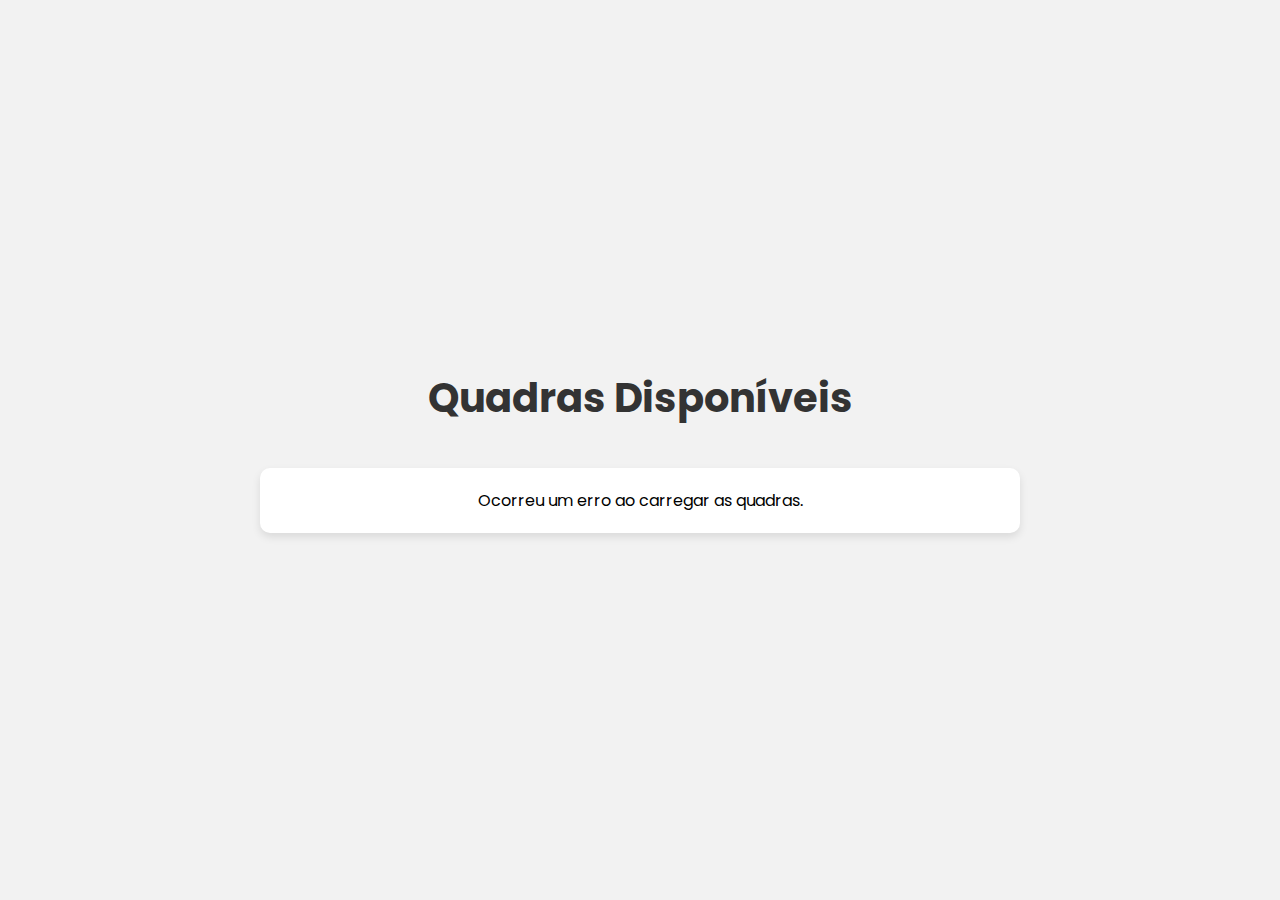
<file: arenapro/src/main/resources/quadras/index.html>
<!DOCTYPE html>
<html lang="pt-br">
<head>
    <meta charset="UTF-8">
    <meta name="viewport" content="width=device-width, initial-scale=1.0">
    <title>Quadras Disponíveis</title>
    <link rel="stylesheet" href="styles.css">
</head>
<body>
<div class="container">
    <header class="titulo">
        <h1>Quadras Disponíveis</h1>
    </header>

    <!-- Indicador de carregamento das quadras -->
    <div class="loading" id="loadingQuadras">
        <div class="spinner"></div>
        <p>Carregando quadras...</p>
    </div>

    <!-- Lista das quadras -->
    <div class="lista-perguntas" id="listaQuadras"></div>
</div>

<!-- Inclui o script JavaScript -->
<script src="script.js"></script>
</body>
</html>
</file>
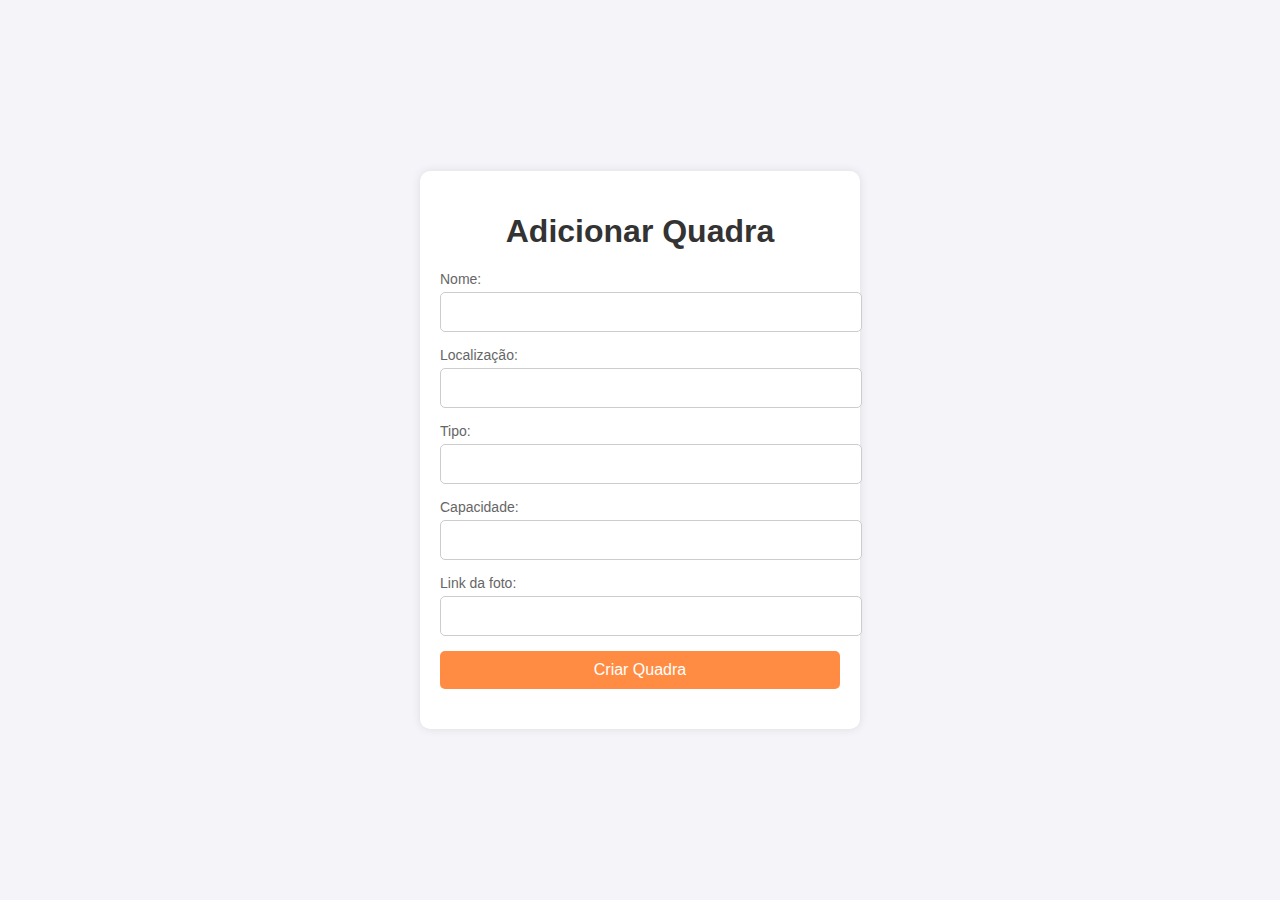
<file: arenapro/src/main/resources/static/cria-quadra/index.html>
<!DOCTYPE html>
<html lang="pt-br" xmlns:foto="http://www.w3.org/1999/xhtml">
<head>
    <meta charset="UTF-8">
    <meta name="viewport" content="width=device-width, initial-scale=1.0">
    <title>Criar Reserva</title>
    <link rel="stylesheet" href="styles.css">
</head>
<body>
<div class="container">
    <header class="titulo">
        <h1>Adicionar Quadra</h1>
    </header>

    <form id="formReserva">
        <div class="campo">
            <label for="nome">Nome:</label>
            <input type="text" name="nome" id="nome" required>
        </div>

        <div class="campo">
            <label for="localizacao">Localização:</label>
            <input type="text" name="localizacao" id="localizacao" required>
        </div>

        <div class="campo">
            <label for="tipo">Tipo:</label>
            <input type="text" name="tipo" id="tipo" required>
        </div>

        <div class="campo">
            <label for="capacidade">Capacidade:</label>
            <input type="text" name="capacidade" id="capacidade" required>
        </div>

        <div class="campo">
            <label for="fotoUrl">Link da foto: </label>
            <input type="text" name="fotoUrl" id="fotoUrl" required>
        </div>

        <button type="submit">Criar Quadra</button>
    </form>

    <div id="message"></div>
</div>

<script src="script.js"></script>
</body>
</html>
</file>
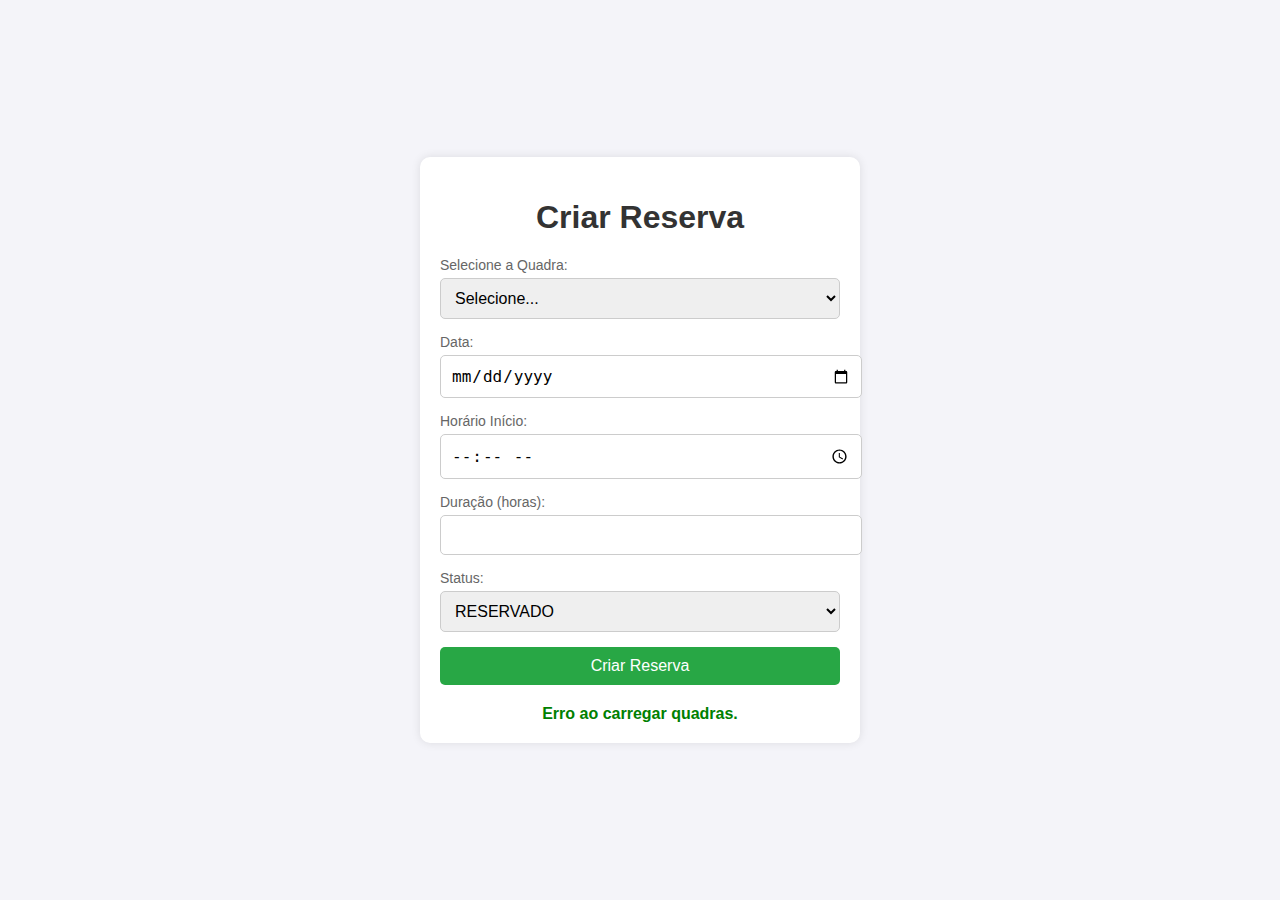
<file: arenapro/src/main/resources/static/cria-reserva.html>
<!DOCTYPE html>
<html lang="pt-br">
<head>
    <meta charset="UTF-8">
    <meta name="viewport" content="width=device-width, initial-scale=1.0">
    <title>Criar Reserva</title>
    <link rel="stylesheet" href="cria-reserva.css">
</head>
<body>
<div class="container">
    <header class="titulo">
        <h1>Criar Reserva</h1>
    </header>

    <form id="formReserva">
        <div class="campo">
            <label for="quadra">Selecione a Quadra:</label>
            <select name="quadra" id="quadra" required>
                <option value="">Selecione...</option>
            </select>
        </div>

        <div class="campo">
            <label for="data">Data:</label>
            <input type="date" name="data" id="data" required>
        </div>

        <div class="campo">
            <label for="horarioInicio">Horário Início:</label>
            <input type="time" name="horarioInicio" id="horarioInicio" required>
        </div>

        <div class="campo">
            <label for="duracao">Duração (horas):</label>
            <input type="number" name="duracao" id="duracao" min="1" required>
        </div>

        <div class="campo">
            <label for="status">Status:</label>
            <select name="status" id="status" required>
                <option value="RESERVADO">RESERVADO</option>
            </select>
        </div>

        <button type="submit">Criar Reserva</button>
    </form>

    <div id="message"></div>
</div>

<script src="cria-reserva.js"></script>
</body>
</html>
</file>
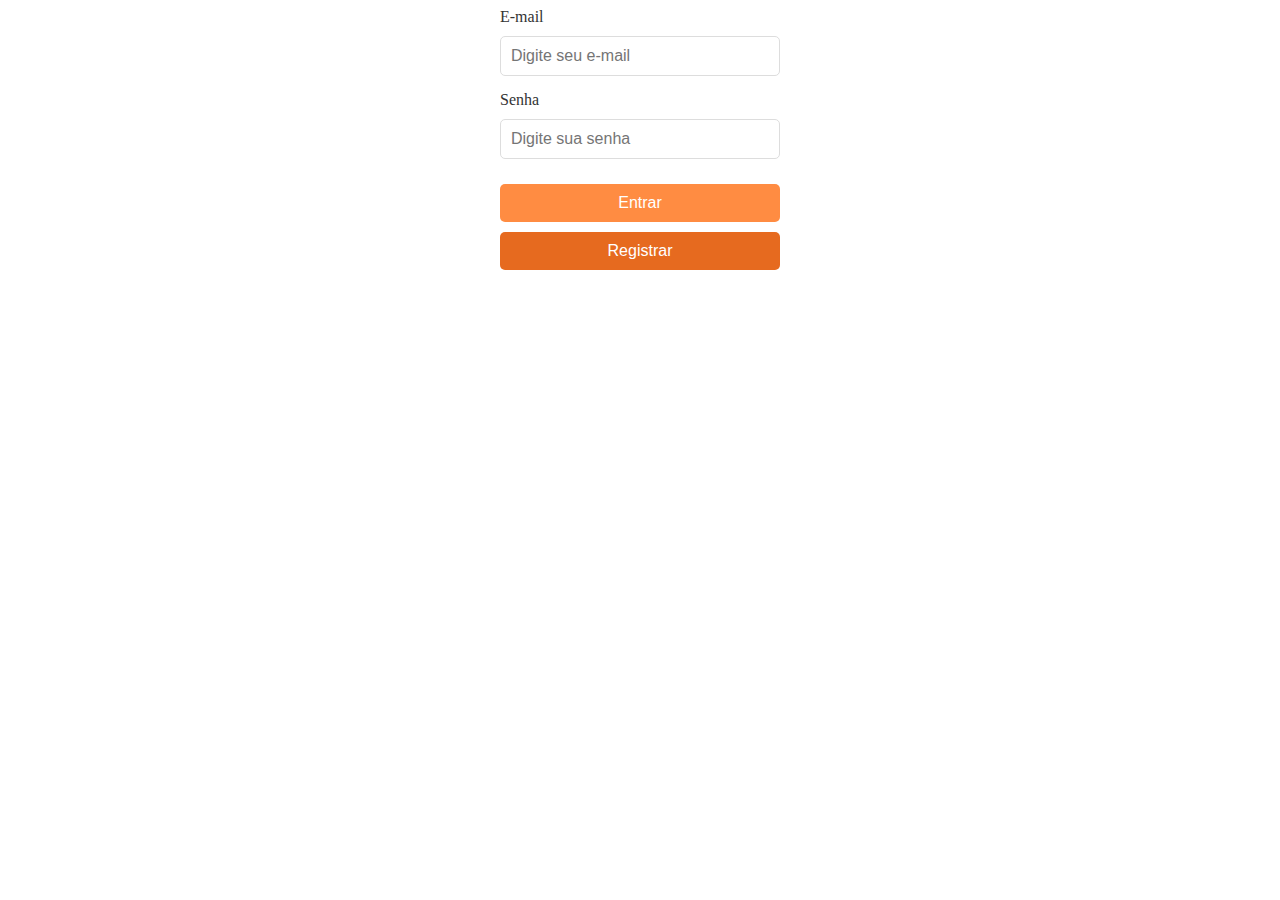
<file: arenapro/src/main/resources/static/login.html>
<!DOCTYPE html>
<html lang="pt-br">
<head>
    <meta charset="UTF-8">
    <meta name="viewport" content="width=device-width, initial-scale=1.0">
    <title>Login - arenaPro</title>
    <link rel="stylesheet" href="login.css">
</head>
<body>
<div class="container">
    <header class="titulo">
    </header>
    <div class="card">
        <form id="loginForm" class="form">
            <div class="form-group">
                <label for="email">E-mail</label>
                <input type="email" id="email" name="email" placeholder="Digite seu e-mail" required>
            </div>
            <div class="form-group">
                <label for="senha">Senha</label>
                <input type="password" id="senha" name="senha" placeholder="Digite sua senha" required>
            </div>
            <button type="submit" id="btnLogin">Entrar</button>
            <button id="btnRegistro">Registrar</button>
        </form>
    </div>
</div>

<script src="login.js"></script>
</body>
</html>
</file>
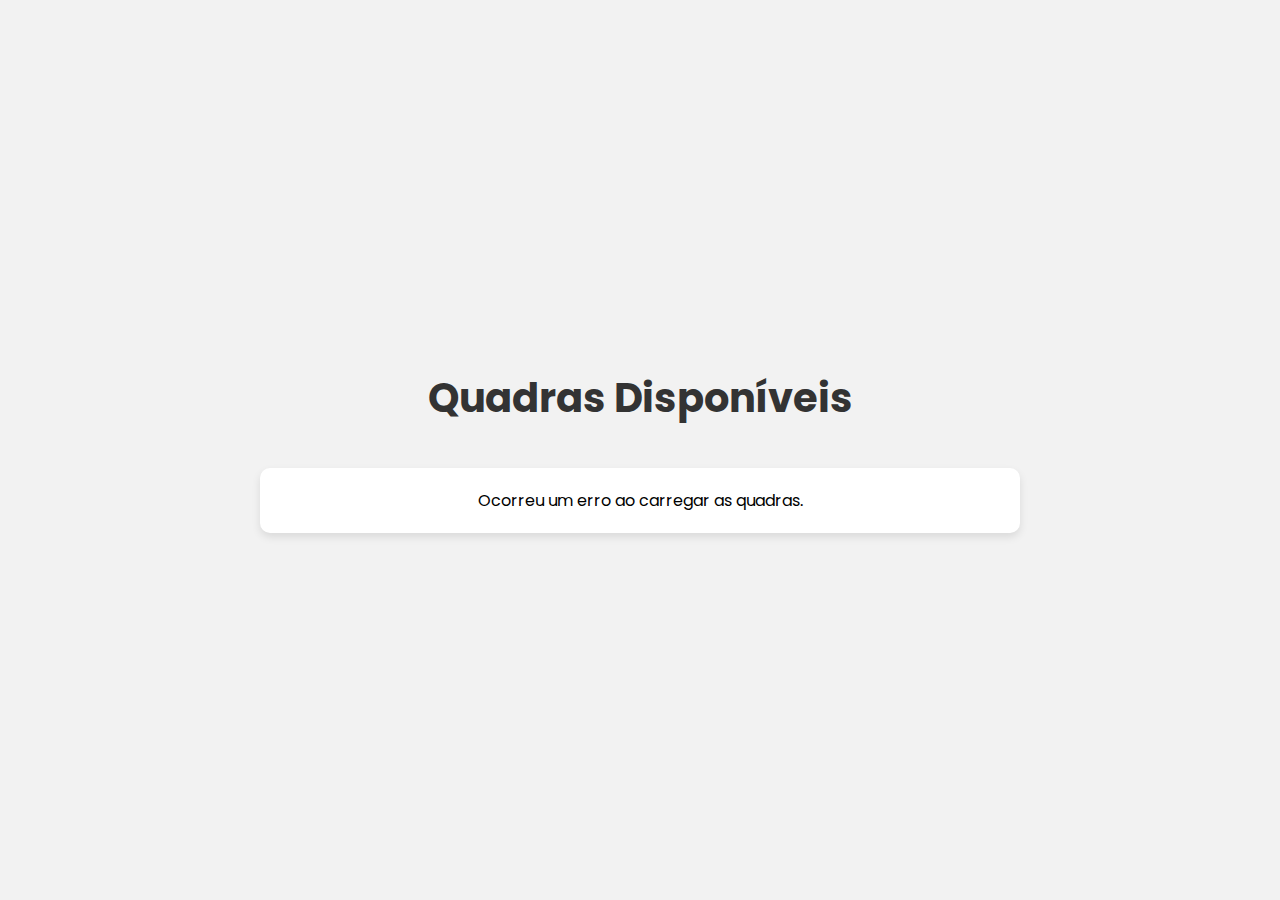
<file: arenapro/src/main/resources/static/quadras.html>
<!DOCTYPE html>
<html lang="pt-br">
<head>
    <meta charset="UTF-8">
    <meta name="viewport" content="width=device-width, initial-scale=1.0">
    <title>Quadras Disponíveis</title>
    <link rel="stylesheet" href="quadras.css">
</head>
<body>
<div class="container">
    <header class="titulo">
        <h1>Quadras Disponíveis</h1>
    </header>

    <!-- Indicador de carregamento das quadras -->
    <div class="loading" id="loadingQuadras">
        <div class="spinner"></div>
        <p>Carregando quadras...</p>
    </div>

    <!-- Lista das quadras -->
    <div class="lista-perguntas" id="listaQuadras"></div>
</div>

<!-- Inclui o script JavaScript -->
<script src="quadras.js"></script>
</body>
</html>
</file>
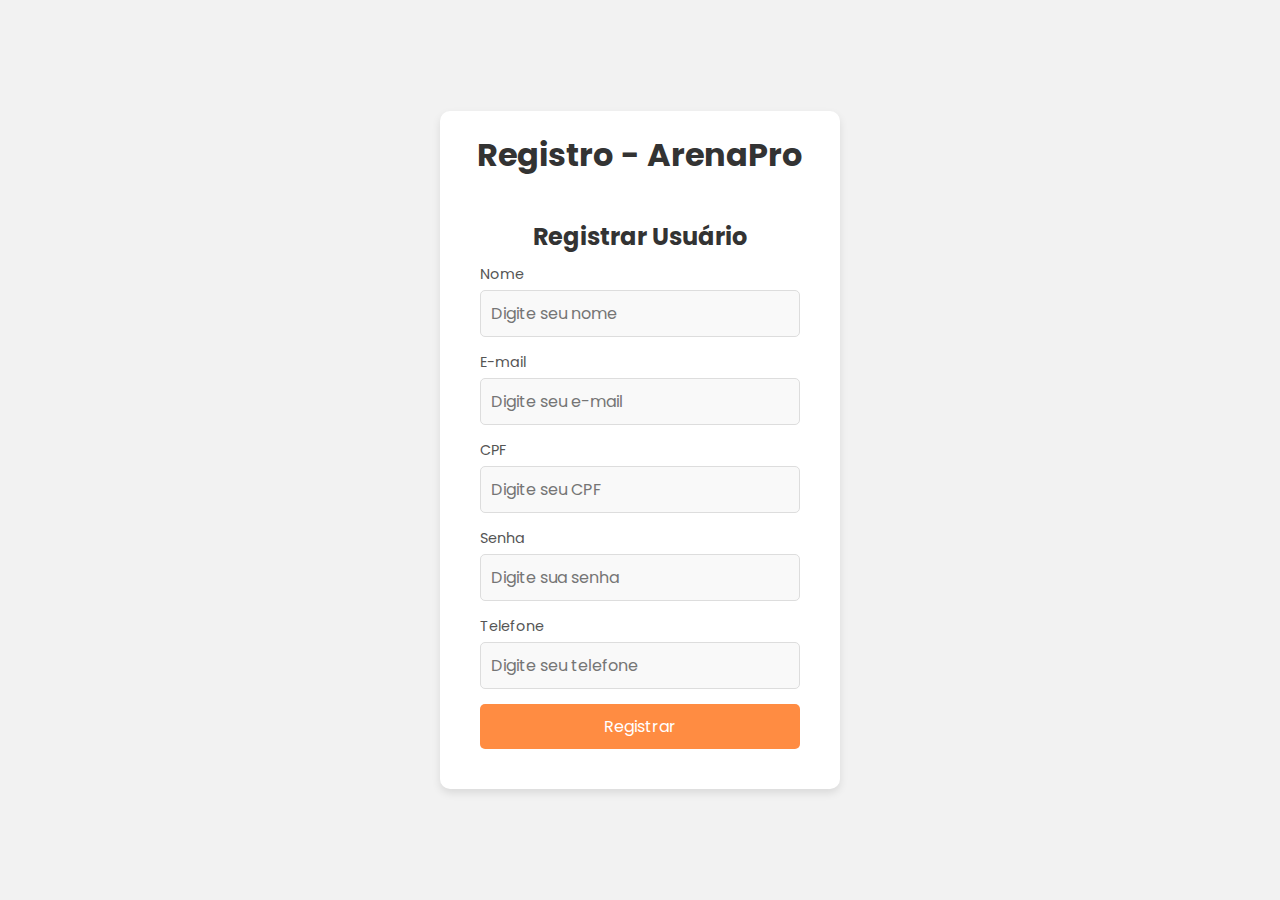
<file: arenapro/src/main/resources/static/registro.html>
<!DOCTYPE html>
<html lang="pt-br">
<head>
    <meta charset="UTF-8">
    <meta name="viewport" content="width=device-width, initial-scale=1.0">
    <title>Registro</title>
    <link rel="stylesheet" href="registro.css">
</head>
<body>
<div class="container">
    <header class="titulo">
        <h1>Registro - ArenaPro</h1>
    </header>
    <div class="card">
        <h3>Registrar Usuário</h3>
        <form id="registroForm" class="form">
            <div class="form-group">
                <label for="nome">Nome</label>
                <input type="text" id="nome" name="nome" placeholder="Digite seu nome" required>
            </div>
            <div class="form-group">
                <label for="email">E-mail</label>
                <input type="email" id="email" name="email" placeholder="Digite seu e-mail" required>
            </div>
            <div class="form-group">
                <label for="cpf">CPF</label>
                <input type="text" id="cpf" name="cpf" placeholder="Digite seu CPF" required>
            </div>
            <div class="form-group">
                <label for="senha">Senha</label>
                <input type="password" id="senha" name="senha" placeholder="Digite sua senha" required>
            </div>
            <div class="form-group">
                <label for="telefone">Telefone</label>
                <input type="text" id="telefone" name="telefone" placeholder="Digite seu telefone" required>
            </div>
            <button type="submit" id="btnRegistrar">Registrar</button>
        </form>
    </div>
</div>

<script src="registro.js"></script>
</body>
</html>
</file>
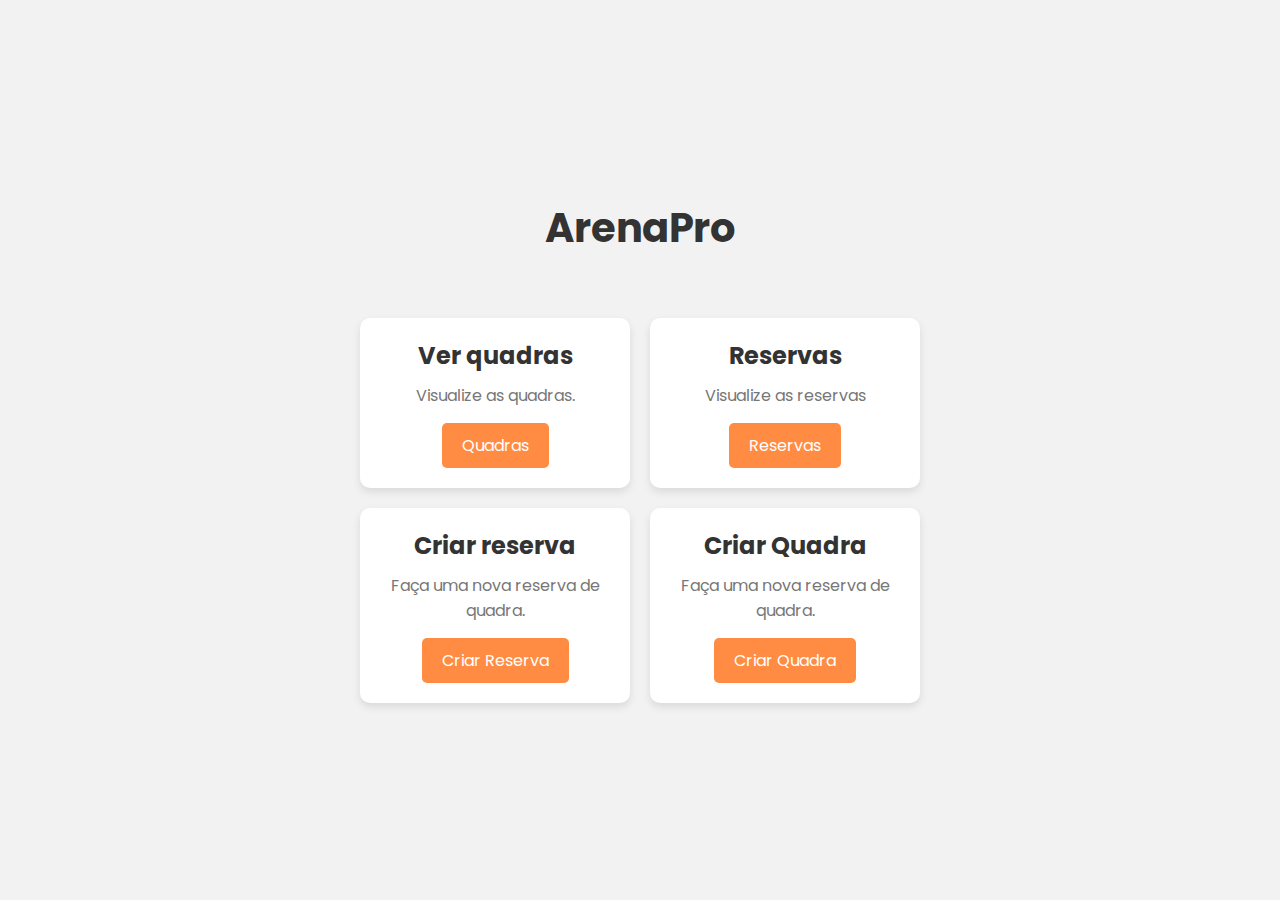
<file: arenapro/src/main/resources/static/home/home.html>
<!DOCTYPE html>
<html lang="pt-br">
<head>
    <meta charset="UTF-8">
    <meta name="viewport" content="width=device-width, initial-scale=1.0">
    <title>Home</title>
    <link rel="stylesheet" href="home.css">
</head>
<body>
<div class="container">
    <header class="titulo">
        <h1>ArenaPro</h1>
    </header>
    <div class="card">
        <h3>Ver quadras</h3>
        <p>Visualize as quadras.</p>
        <button id="btnPerguntas">Quadras</button>
    </div>

    <div class="card">
        <h3>Reservas</h3>
        <p>Visualize as reservas</p>
        <button id="btnAtividades">Reservas</button>
    </div>

    <div class="card">
        <h3>Criar reserva</h3>
        <p>Faça uma nova reserva de quadra.</p>
        <button id="btnCriarReserva">Criar Reserva</button>
    </div>

    <div class="card">
        <h3>Criar Quadra</h3>
        <p>Faça uma nova reserva de quadra.</p>
        <button id="btnCriarQuadra">Criar Quadra</button>
    </div>

</div>

<script src="home.js"></script>
</body>
</html>
</file>
<file: arenapro/src/main/resources/static/cria-quadra/styles.css>
/* cria-quadra.css */

body {
    font-family: Arial, sans-serif;
    background-color: #f4f4f9;
    display: flex;
    justify-content: center;
    align-items: center;
    height: 100vh;
    margin: 0;
}

.container {
    background-color: #fff;
    border-radius: 10px;
    padding: 20px;
    width: 400px;
    box-shadow: 0 0 10px rgba(0, 0, 0, 0.1);
}

.titulo h1 {
    text-align: center;
    color: #333;
}

.campo {
    margin-bottom: 15px;
}

label {
    display: block;
    font-size: 14px;
    color: #666;
}

select, input {
    width: 100%;
    padding: 10px;
    border: 1px solid #ccc;
    border-radius: 5px;
    margin-top: 5px;
    font-size: 16px;
}

button {
    width: 100%;
    padding: 10px;
    background-color: #ff8c42; /* Cor ajustada para diferenciar das reservas */
    color: #fff;
    border: none;
    border-radius: 5px;
    font-size: 16px;
    cursor: pointer;
}

button:hover {
    background-color: #e66a1f;
}

#message {
    text-align: center;
    margin-top: 20px;
    font-size: 16px;
    font-weight: bold;
    color: green; /* Cor ajustada para indicar sucesso */
}
</file>
<file: arenapro/src/main/resources/static/cria-reserva.css>
body {
    font-family: Arial, sans-serif;
    background-color: #f4f4f9;
    display: flex;
    justify-content: center;
    align-items: center;
    height: 100vh;
    margin: 0;
}

.container {
    background-color: #fff;
    border-radius: 10px;
    padding: 20px;
    width: 400px;
    box-shadow: 0 0 10px rgba(0, 0, 0, 0.1);
}

.titulo h1 {
    text-align: center;
    color: #333;
}

.campo {
    margin-bottom: 15px;
}

label {
    display: block;
    font-size: 14px;
    color: #666;
}

select, input {
    width: 100%;
    padding: 10px;
    border: 1px solid #ccc;
    border-radius: 5px;
    margin-top: 5px;
    font-size: 16px;
}

button {
    width: 100%;
    padding: 10px;
    background-color: #28a745;
    color: #fff;
    border: none;
    border-radius: 5px;
    font-size: 16px;
    cursor: pointer;
}

button:hover {
    background-color: #218838;
}

#message {
    text-align: center;
    margin-top: 20px;
    font-size: 16px;
    font-weight: bold;
    color: green;
}
</file>
<file: arenapro/src/main/resources/static/login.css>
/* Adicionando estilo para o formulário */
.form {
    width: 100%;
    max-width: 280px;
    margin: 0 auto;
}

.form-group {
    margin-bottom: 15px;
    text-align: left;
}

label {
    font-size: 1em;
    color: #333;
    margin-bottom: 5px;
    display: block;
}

input {
    width: 100%;
    padding: 10px;
    font-size: 1em;
    border: 1px solid #ddd;
    border-radius: 5px;
    box-sizing: border-box;
    margin-top: 5px;
    transition: border-color 0.3s, box-shadow 0.3s;
}

input:focus {
    border-color: #ff8c42;
    outline: none;
    box-shadow: 0 0 5px rgba(255, 140, 66, 0.5);
}

button {
    background-color: #ff8c42; /* Laranja */
    color: white;
    border: none;
    padding: 10px 20px;
    font-size: 1em;
    border-radius: 5px;
    cursor: pointer;
    width: 100%;
    margin-top: 10px;
    transition: background-color 0.3s ease;
}

button:hover {
    background-color: #e66a1f; /* Laranja escuro */
}

#btnRegistro {
    background-color: #e66a1f; /* Verde */
    color: white;
    border: none;
    padding: 10px 20px;
    font-size: 1em;
    border-radius: 5px;
    cursor: pointer;
    width: 100%;
    margin-top: 10px;
    transition: background-color 0.3s ease;
}

#btnRegistro:hover {
    background-color: #e66a1f; /* Verde escuro */
}
</file>
<file: arenapro/src/main/resources/static/registro.css>
@import url('https://fonts.googleapis.com/css2?family=Poppins:wght@300;400;600&display=swap');

* {
    margin: 0;
    padding: 0;
    box-sizing: border-box;
    font-family: 'Poppins', sans-serif;
}

body {
    background-color: #f2f2f2; /* Cinza claro */
    display: flex;
    justify-content: center;
    align-items: center;
    min-height: 100vh;
    margin: 0;
}

.container {
    width: 100%;
    max-width: 400px;
    padding: 20px;
    background-color: #fff;
    border-radius: 10px;
    box-shadow: 0 4px 8px rgba(0, 0, 0, 0.1);
    text-align: center;
}

.titulo h1 {
    font-size: 2em;
    margin-bottom: 20px;
    color: #333;
}

.card {
    padding: 20px;
}

.card h3 {
    font-size: 1.5em;
    margin-bottom: 10px;
    color: #333;
}

.form {
    display: flex;
    flex-direction: column;
    gap: 15px;
}

.form-group label {
    font-size: 0.9em;
    color: #555;
    margin-bottom: 5px;
    display: block;
    text-align: left;
}

.form-group input {
    width: 100%;
    padding: 10px;
    font-size: 1em;
    border: 1px solid #ddd;
    border-radius: 5px;
    background-color: #f9f9f9;
    outline: none;
    transition: border-color 0.3s;
}

.form-group input:focus {
    border-color: #ff8c42; /* Laranja */
}

button {
    background-color: #ff8c42; /* Verde */
    color: white;
    border: none;
    padding: 10px 20px;
    font-size: 1em;
    border-radius: 5px;
    cursor: pointer;
    width: 100%;
    transition: background-color 0.3s ease;
}

button:hover {
    background-color: #3e8e41; /* Verde escuro */
}
</file>
<file: arenapro/src/main/resources/static/home/home.css>
@import url('https://fonts.googleapis.com/css2?family=Poppins:wght@300;400;600&display=swap');
* {
    margin: 0;
    padding: 0;
    box-sizing: border-box;
    font-family: 'Poppins', sans-serif;
}

body {
    background-color: #f2f2f2; /* Cinza claro */
    display: flex;
    justify-content: center;
    align-items: center;
    min-height: 100vh;
    margin: 0;
}

.container {
    display: grid;
    grid-template-columns: repeat(2, 1fr);
    gap: 20px;
    width: 100%;
    max-width: 600px;
    padding: 20px;
    justify-items: center;
}

.titulo {
    grid-column: span 2;
    text-align: center;
    margin-bottom: 20px;
}

h1 {
    font-size: 2.5em;
    color: #333;
    margin-bottom: 20px;
}

.card {
    background-color: #fff;
    border-radius: 10px;
    box-shadow: 0 4px 8px rgba(0, 0, 0, 0.1);
    padding: 20px;
    width: 100%;
    max-width: 280px;
    text-align: center;
    transition: transform 0.3s ease-in-out;
}

.card:hover {
    transform: translateY(-5px);
}

.card h3 {
    font-size: 1.5em;
    margin-bottom: 10px;
    color: #333;
}

.card p {
    font-size: 1em;
    margin-bottom: 15px;
    color: #777;
}

.card button {
    background-color: #ff8c42; /* Laranja */
    color: white;
    border: none;
    padding: 10px 20px;
    font-size: 1em;
    border-radius: 5px;
    cursor: pointer;
    transition: background-color 0.3s ease;
}

.card button:hover {
    background-color: #e66a1f; /* Laranja escuro */
}
</file>
<file: arenapro/src/main/resources/quadras/styles.css>
/* Importação da fonte e reset básico */
@import url('https://fonts.googleapis.com/css2?family=Poppins:wght@300;400;600&display=swap');
* {
    margin: 0;
    padding: 0;
    box-sizing: border-box;
    font-family: 'Poppins', sans-serif;
}

body {
    background-color: #f2f2f2;
    display: flex;
    justify-content: center;
    align-items: center;
    min-height: 100vh;
    margin: 0;
}

.container {
    width: 100%;
    max-width: 800px;
    padding: 20px;
    text-align: center;
}

.titulo {
    margin-bottom: 40px;
}

.titulo h1 {
    font-size: 2.5em;
    color: #333;
}

/* Estilo para o indicador de carregamento */
.loading {
    display: none; /* Escondido por padrão */
    margin-bottom: 20px;
    text-align: center;
}

.spinner {
    border: 8px solid #f3f3f3; /* Light grey */
    border-top: 8px solid #8b9dff; /* Blue */
    border-radius: 50%;
    width: 60px;
    height: 60px;
    animation: spin 1s linear infinite;
    margin: 0 auto 10px auto;
}

@keyframes spin {
    0% { transform: rotate(0deg); }
    100% { transform: rotate(360deg); }
}

.loading p {
    font-size: 1em;
    color: #333;
}

.lista-perguntas {
    background-color: #fff;
    width: 100%;
    padding: 20px;
    border-radius: 10px;
    margin: 0 auto;
    box-shadow: 0 4px 8px rgba(0, 0, 0, 0.1);
}

/* Estilo para cada item de pergunta */
.pergunta-item {
    border-bottom: 1px solid #ccc;
    padding: 15px 0;
    display: flex;
    flex-direction: column;
    align-items: flex-start;
}

.pergunta-item:last-child {
    border-bottom: none;
}

/* Estilo para o texto da pergunta */
.texto-pergunta {
    font-size: 1.2em;
    color: #333;
    margin-bottom: 10px;
}

/* Estilo para a data de criação */
.data-criacao {
    font-size: 0.9em;
    color: #777;
    margin-bottom: 10px;
}

/* Estilo para o botão "Responder" */
.botao-responder {
    background-color: #8b9dff;
    color: white;
    border: none;
    padding: 8px 16px;
    font-size: 1em;
    border-radius: 5px;
    cursor: pointer;
    transition: background-color 0.3s ease;
}

.botao-responder:hover {
    background-color: #6f83e8;
}

/* Estilos para o modal */
.modal {
    display: none; /* Esconde o modal por padrão */
    position: fixed;
    z-index: 1;
    left: 0;
    top: 0;
    width: 100%;
    height: 100%;
    overflow: auto;
    background-color: rgba(0,0,0,0.5); /* Fundo semi-transparente */
}

.modal-content {
    background-color: #fff;
    margin: 10% auto;
    padding: 20px;
    border: none;
    width: 80%;
    max-width: 500px;
    border-radius: 10px;
    position: relative;
    text-align: left;
}

.close {
    color: #aaa;
    float: right;
    font-size: 28px;
    font-weight: bold;
    position: absolute;
    right: 20px;
    top: 10px;
    cursor: pointer;
}

.close:hover,
.close:focus {
    color: #000;
    text-decoration: none;
}

.modal-content h2 {
    margin-top: 0;
    color: #333;
}

.modal-content p {
    font-size: 1em;
    color: #555;
    margin-bottom: 20px;
}

.modal-content textarea {
    width: 100%;
    padding: 10px;
    font-size: 1em;
    border: 1px solid #ccc;
    border-radius: 5px;
    resize: vertical;
    margin-bottom: 20px;
}

.modal-content button {
    background-color: #ff8c42;
    color: white;
    border: none;
    padding: 12px 24px;
    font-size: 1em;
    border-radius: 5px;
    cursor: pointer;
    transition: background-color 0.3s ease;
}

.card button:hover {
    background-color: #e66a1f; /* Laranja escuro */
}

/* Estilo para cada item de quadra */
.quadra-item {
    border-bottom: 1px solid #ccc;
    padding: 15px 0;
    text-align: left;
}

.quadra-item:last-child {
    border-bottom: none;
}

.nome-quadra {
    font-size: 1.5em;
    color: #333;
    margin-bottom: 10px;
}

.localizacao-quadra,
.tipo-quadra,
.capacidade-quadra {
    font-size: 1em;
    color: #555;
    margin-bottom: 5px;
}
</file>
<file: arenapro/src/main/resources/static/quadras.css>
/* Importação da fonte e reset básico */
@import url('https://fonts.googleapis.com/css2?family=Poppins:wght@300;400;600&display=swap');
* {
    margin: 0;
    padding: 0;
    box-sizing: border-box;
    font-family: 'Poppins', sans-serif;
}

body {
    background-color: #f2f2f2;
    display: flex;
    justify-content: center;
    align-items: center;
    min-height: 100vh;
    margin: 0;
}

.container {
    width: 100%;
    max-width: 800px;
    padding: 20px;
    text-align: center;
}

.titulo {
    margin-bottom: 40px;
}

.titulo h1 {
    font-size: 2.5em;
    color: #333;
}

/* Estilo para o indicador de carregamento */
.loading {
    display: none; /* Escondido por padrão */
    margin-bottom: 20px;
    text-align: center;
}

.spinner {
    border: 8px solid #f3f3f3; /* Light grey */
    border-top: 8px solid #8b9dff; /* Blue */
    border-radius: 50%;
    width: 60px;
    height: 60px;
    animation: spin 1s linear infinite;
    margin: 0 auto 10px auto;
}

@keyframes spin {
    0% { transform: rotate(0deg); }
    100% { transform: rotate(360deg); }
}

.loading p {
    font-size: 1em;
    color: #333;
}

.lista-perguntas {
    background-color: #fff;
    width: 100%;
    padding: 20px;
    border-radius: 10px;
    margin: 0 auto;
    box-shadow: 0 4px 8px rgba(0, 0, 0, 0.1);
}

/* Estilo para cada item de pergunta */
.pergunta-item {
    border-bottom: 1px solid #ccc;
    padding: 15px 0;
    display: flex;
    flex-direction: column;
    align-items: flex-start;
}

.pergunta-item:last-child {
    border-bottom: none;
}

/* Estilo para o texto da pergunta */
.texto-pergunta {
    font-size: 1.2em;
    color: #333;
    margin-bottom: 10px;
}

/* Estilo para a data de criação */
.data-criacao {
    font-size: 0.9em;
    color: #777;
    margin-bottom: 10px;
}

/* Estilo para o botão "Responder" */
.botao-responder {
    background-color: #8b9dff;
    color: white;
    border: none;
    padding: 8px 16px;
    font-size: 1em;
    border-radius: 5px;
    cursor: pointer;
    transition: background-color 0.3s ease;
}

.botao-responder:hover {
    background-color: #6f83e8;
}

/* Estilos para o modal */
.modal {
    display: none; /* Esconde o modal por padrão */
    position: fixed;
    z-index: 1;
    left: 0;
    top: 0;
    width: 100%;
    height: 100%;
    overflow: auto;
    background-color: rgba(0,0,0,0.5); /* Fundo semi-transparente */
}

.modal-content {
    background-color: #fff;
    margin: 10% auto;
    padding: 20px;
    border: none;
    width: 80%;
    max-width: 500px;
    border-radius: 10px;
    position: relative;
    text-align: left;
}

.close {
    color: #aaa;
    float: right;
    font-size: 28px;
    font-weight: bold;
    position: absolute;
    right: 20px;
    top: 10px;
    cursor: pointer;
}

.close:hover,
.close:focus {
    color: #000;
    text-decoration: none;
}

.modal-content h2 {
    margin-top: 0;
    color: #333;
}

.modal-content p {
    font-size: 1em;
    color: #555;
    margin-bottom: 20px;
}

.modal-content textarea {
    width: 100%;
    padding: 10px;
    font-size: 1em;
    border: 1px solid #ccc;
    border-radius: 5px;
    resize: vertical;
    margin-bottom: 20px;
}

.modal-content button {
    background-color: #ff8c42;
    color: white;
    border: none;
    padding: 12px 24px;
    font-size: 1em;
    border-radius: 5px;
    cursor: pointer;
    transition: background-color 0.3s ease;
}

.card button:hover {
    background-color: #e66a1f; /* Laranja escuro */
}

/* Estilo para cada item de quadra */
.quadra-item {
    border-bottom: 1px solid #ccc;
    padding: 15px 0;
    text-align: left;
}

.quadra-item:last-child {
    border-bottom: none;
}

.nome-quadra {
    font-size: 1.5em;
    color: #333;
    margin-bottom: 10px;
}

.localizacao-quadra,
.tipo-quadra,
.capacidade-quadra {
    font-size: 1em;
    color: #555;
    margin-bottom: 5px;
}
</file>
